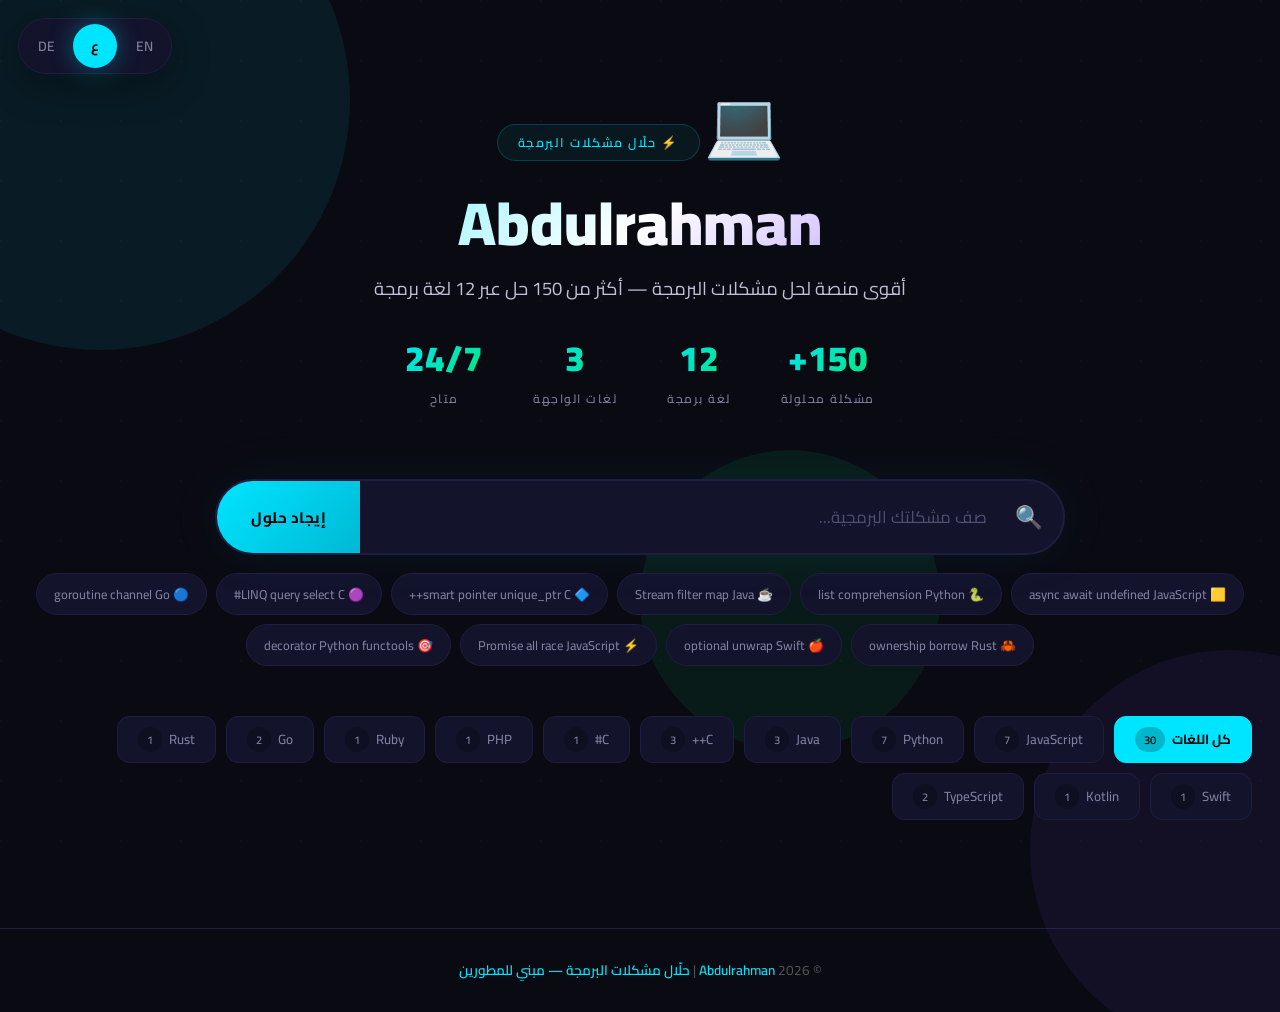
<file: index3.html>
<!DOCTYPE html>
<html lang="en" dir="ltr">
<head>
    <meta charset="UTF-8">
    <meta name="viewport" content="width=device-width, initial-scale=1.0">
    <meta name="description" content="Abdulrahman Programming Solver - The most powerful programming problem-solving platform with 150+ solutions across 12 programming languages">
    <title>Abdulrahman | Programming Problem Solver</title>
    <style>
        @import url('https://fonts.googleapis.com/css2?family=Inter:wght@300;400;500;600;700;800;900&display=swap');
        @import url('https://fonts.googleapis.com/css2?family=Cairo:wght@300;400;500;600;700;800;900&display=swap');
        @import url('https://fonts.googleapis.com/css2?family=JetBrains+Mono:wght@400;500;600;700&display=swap');

        * { margin: 0; padding: 0; box-sizing: border-box; }

        :root {
            --primary: #00e5ff;
            --primary-dark: #00b8d4;
            --accent: #7c4dff;
            --accent2: #00e676;
            --success: #00e676;
            --warning: #ffab00;
            --danger: #ff1744;
            --bg: #0a0a12;
            --bg2: #0d0d1a;
            --surface: #13132b;
            --surface2: #1a1a35;
            --surface3: #1e1e3f;
            --border: #1e1e40;
            --border-light: #2a2a50;
            --text: #f0f0ff;
            --text2: #c0c0d8;
            --text-dim: #8080a0;
            --glass: rgba(19,19,43,0.85);
            --glow: 0 0 60px rgba(0,229,255,0.06);
            --card-glow: 0 0 30px rgba(124,77,255,0.04);
        }

        body {
            font-family: 'Inter', sans-serif;
            background: var(--bg);
            color: var(--text);
            line-height: 1.7;
            overflow-x: hidden;
            -webkit-font-smoothing: antialiased;
            letter-spacing: -0.01em;
        }
        body.rtl {
            font-family: 'Cairo', sans-serif;
            direction: rtl;
            text-align: right;
            letter-spacing: 0;
        }

        /* Animated Background */
        .bg-particles {
            position: fixed;
            top: 0; left: 0;
            width: 100%; height: 100%;
            pointer-events: none;
            z-index: 0;
        }
        .bg-particle {
            position: absolute;
            border-radius: 50%;
            animation: floatParticle 15s infinite ease-in-out;
            opacity: 0.08;
        }
        .bg-particle:nth-child(1){width:500px;height:500px;background:var(--primary);top:-150px;left:-150px}
        .bg-particle:nth-child(2){width:400px;height:400px;background:var(--accent);bottom:-150px;right:-150px;animation-delay:-7s}
        .bg-particle:nth-child(3){width:300px;height:300px;background:var(--accent2);top:50%;left:50%;animation-delay:-12s}
        @keyframes floatParticle {
            0%,100%{transform:translate(0,0)scale(1)}
            33%{transform:translate(80px,-60px)scale(1.15)}
            66%{transform:translate(-50px,80px)scale(0.9)}
        }

        .bg-grid {
            position: fixed;
            top:0;left:0;width:100%;height:100%;
            background-image: radial-gradient(circle at 1px 1px, rgba(255,255,255,0.025) 1px, transparent 0);
            background-size: 60px 60px;
            pointer-events: none;
            z-index: 1;
        }

        .container { max-width: 1440px; margin: 0 auto; padding: 0 28px; position: relative; z-index: 2; }

        /* Language Switcher */
        .lang-switcher {
            position: fixed;
            top: 18px;
            right: 18px;
            z-index: 1000;
            display: flex;
            gap: 5px;
            background: var(--surface);
            border: 1px solid var(--border);
            border-radius: 45px;
            padding: 5px;
            backdrop-filter: blur(30px);
            box-shadow: 0 10px 40px rgba(0,0,0,0.3);
        }
        body.rtl .lang-switcher { right: auto; left: 18px; }
        .lang-btn {
            width: 44px; height: 44px;
            border-radius: 50%;
            border: none;
            cursor: pointer;
            font-size: 0.85rem;
            font-weight: 600;
            display: flex;
            align-items: center;
            justify-content: center;
            background: transparent;
            transition: all 0.35s cubic-bezier(0.4,0,0.2,1);
            color: var(--text-dim);
            font-family: inherit;
        }
        .lang-btn:hover { color: var(--text); background: var(--surface2); }
        .lang-btn.active { background: var(--primary); color: #000; font-weight: 700; box-shadow: 0 0 25px rgba(0,229,255,0.35); }

        /* Hero */
        .hero {
            padding: 70px 0 35px;
            text-align: center;
            position: relative;
            z-index: 2;
        }
        .hero-icon {
            display: inline-block;
            font-size: 4rem;
            margin-bottom: 10px;
            animation: pulseIcon 3s infinite;
        }
        @keyframes pulseIcon {
            0%,100%{transform:scale(1)}
            50%{transform:scale(1.06)}
        }
        .hero-badge {
            display: inline-block;
            padding: 7px 20px;
            background: rgba(0,229,255,0.06);
            border: 1px solid rgba(0,229,255,0.2);
            border-radius: 50px;
            font-size: 0.78rem;
            color: var(--primary);
            letter-spacing: 1.5px;
            text-transform: uppercase;
            font-weight: 600;
            margin-bottom: 18px;
        }
        .hero-title {
            font-size: 3.8rem;
            font-weight: 900;
            background: linear-gradient(135deg, var(--primary), #ffffff, var(--accent));
            -webkit-background-clip: text;
            -webkit-text-fill-color: transparent;
            background-clip: text;
            line-height: 1.15;
            margin-bottom: 14px;
        }
        .hero-subtitle {
            font-size: 1.15rem;
            color: var(--text2);
            max-width: 650px;
            margin: 0 auto 10px;
        }

        /* Stats */
        .stats-row {
            display: flex;
            justify-content: center;
            gap: 50px;
            margin: 25px 0 35px;
            flex-wrap: wrap;
        }
        .stat-box { text-align: center; }
        .stat-number {
            font-size: 2.2rem;
            font-weight: 900;
            background: linear-gradient(135deg, var(--primary), var(--accent2));
            -webkit-background-clip: text;
            -webkit-text-fill-color: transparent;
            background-clip: text;
        }
        .stat-label {
            font-size: 0.75rem;
            color: var(--text-dim);
            text-transform: uppercase;
            letter-spacing: 1.5px;
            font-weight: 500;
        }

        /* Search */
        .search-section { padding: 0 0 50px; }
        .search-wrapper { max-width: 850px; margin: 0 auto; position: relative; }
        .search-box {
            display: flex;
            background: var(--surface);
            border: 2px solid var(--border);
            border-radius: 60px;
            overflow: hidden;
            transition: all 0.45s ease;
            box-shadow: var(--glow);
        }
        .search-box:focus-within {
            border-color: var(--primary);
            box-shadow: 0 0 70px rgba(0,229,255,0.1);
        }
        .search-icon-span {
            padding: 17px 20px;
            font-size: 1.4rem;
            display: flex;
            align-items: center;
            color: var(--text-dim);
        }
        .search-input {
            flex: 1;
            padding: 17px 8px;
            background: transparent;
            border: none;
            color: var(--text);
            font-size: 1.05rem;
            font-family: inherit;
            outline: none;
            font-weight: 500;
        }
        .search-input::placeholder { color: #505070; font-weight: 400; }
        .search-submit {
            padding: 17px 34px;
            background: linear-gradient(135deg, var(--primary), var(--primary-dark));
            border: none;
            color: #000;
            font-weight: 700;
            font-size: 0.95rem;
            cursor: pointer;
            transition: all 0.3s ease;
            font-family: inherit;
            white-space: nowrap;
            letter-spacing: 0.5px;
        }
        .search-submit:hover {
            box-shadow: 0 0 45px rgba(0,229,255,0.45);
            transform: translateY(-1px);
        }
        .search-submit:active { transform: scale(0.96); }

        /* Suggestions */
        .suggestions-dropdown {
            position: absolute;
            top: calc(100% + 10px);
            left: 0; right: 0;
            background: var(--surface);
            border: 1px solid var(--border);
            border-radius: 18px;
            max-height: 350px;
            overflow-y: auto;
            display: none;
            z-index: 100;
            box-shadow: 0 30px 70px rgba(0,0,0,0.55);
        }
        .suggestions-dropdown.show { display: block; }
        .suggestion-item {
            padding: 14px 22px;
            cursor: pointer;
            transition: all 0.2s ease;
            display: flex;
            align-items: center;
            gap: 12px;
            color: var(--text2);
            border-bottom: 1px solid rgba(255,255,255,0.02);
            font-size: 0.9rem;
        }
        .suggestion-item:hover { background: var(--surface2); color: var(--primary); }

        /* Language Pills */
        .lang-pills {
            display: flex;
            flex-wrap: wrap;
            gap: 9px;
            justify-content: center;
            margin-top: 18px;
        }
        .lang-pill {
            padding: 8px 17px;
            background: var(--surface);
            border: 1px solid var(--border);
            border-radius: 50px;
            font-size: 0.8rem;
            color: var(--text-dim);
            cursor: pointer;
            transition: all 0.3s ease;
            font-family: inherit;
            font-weight: 500;
            display: flex;
            align-items: center;
            gap: 6px;
        }
        .lang-pill:hover {
            border-color: var(--primary);
            color: var(--primary);
            background: rgba(0,229,255,0.04);
        }
        .lang-pill.active {
            background: var(--primary);
            color: #000;
            border-color: var(--primary);
            font-weight: 700;
        }

        /* Category Tabs */
        .cat-tabs {
            display: flex;
            flex-wrap: wrap;
            gap: 10px;
            margin-bottom: 28px;
        }
        .cat-tab {
            padding: 10px 20px;
            background: var(--surface);
            border: 1px solid var(--border);
            border-radius: 12px;
            font-size: 0.83rem;
            color: var(--text-dim);
            cursor: pointer;
            transition: all 0.3s ease;
            font-family: inherit;
            font-weight: 500;
            display: flex;
            align-items: center;
            gap: 7px;
        }
        .cat-tab:hover { border-color: var(--primary); color: var(--text); }
        .cat-tab.active { background: var(--primary); color: #000; border-color: var(--primary); font-weight: 700; }
        .cat-count {
            background: rgba(0,0,0,0.2);
            padding: 2px 9px;
            border-radius: 50px;
            font-size: 0.7rem;
            font-weight: 600;
        }

        /* Results */
        .results-section { padding: 0 0 80px; }
        .results-header {
            display: flex;
            justify-content: space-between;
            align-items: center;
            margin-bottom: 24px;
            flex-wrap: wrap;
            gap: 12px;
        }
        .results-info { color: var(--primary); font-weight: 600; font-size: 0.95rem; }
        .sort-select {
            padding: 10px 18px;
            background: var(--surface);
            border: 1px solid var(--border);
            border-radius: 50px;
            color: var(--text);
            font-family: inherit;
            cursor: pointer;
            font-size: 0.85rem;
        }
        .sort-select option { background: var(--surface); }

        .results-grid {
            display: grid;
            grid-template-columns: repeat(auto-fill, minmax(380px, 1fr));
            gap: 22px;
        }
        .result-card {
            background: var(--surface);
            border: 1px solid var(--border);
            border-radius: 20px;
            padding: 28px;
            transition: all 0.4s cubic-bezier(0.4,0,0.2,1);
            cursor: pointer;
            position: relative;
            overflow: hidden;
            animation: cardIn 0.5s ease forwards;
            opacity: 0;
        }
        .result-card:nth-child(1){animation-delay:0.02s}.result-card:nth-child(2){animation-delay:0.04s}
        .result-card:nth-child(3){animation-delay:0.06s}.result-card:nth-child(4){animation-delay:0.08s}
        .result-card:nth-child(5){animation-delay:0.1s}.result-card:nth-child(6){animation-delay:0.12s}
        @keyframes cardIn {from{opacity:0;transform:translateY(30px)}to{opacity:1;transform:translateY(0)}}
        .result-card:hover {
            border-color: var(--primary);
            transform: translateY(-8px);
            box-shadow: 0 25px 60px rgba(0,0,0,0.35), var(--card-glow);
        }
        .result-card::after {
            content: '';
            position: absolute;
            top: 0; left: 0;
            width: 100%; height: 3px;
            background: linear-gradient(90deg, transparent, var(--primary), transparent);
            opacity: 0;
            transition: opacity 0.4s;
        }
        .result-card:hover::after { opacity: 1; }
        .card-top {
            display: flex;
            justify-content: space-between;
            align-items: flex-start;
            gap: 10px;
            margin-bottom: 12px;
        }
        .card-title { font-size: 1.15rem; font-weight: 700; color: var(--text); }
        .card-badges { display: flex; gap: 6px; flex-wrap: wrap; }
        .badge {
            padding: 3px 10px;
            border-radius: 50px;
            font-size: 0.68rem;
            font-weight: 700;
            letter-spacing: 0.4px;
        }
        .badge-lang { background: rgba(0,229,255,0.1); color: var(--primary); }
        .badge-easy { background: rgba(0,230,118,0.12); color: var(--success); }
        .badge-med { background: rgba(255,171,0,0.12); color: var(--warning); }
        .badge-hard { background: rgba(255,23,68,0.12); color: var(--danger); }
        .card-desc { color: var(--text-dim); font-size: 0.88rem; line-height: 1.7; margin-bottom: 16px; }
        .card-steps {
            background: var(--surface2);
            border-radius: 10px;
            padding: 16px;
            border-left: 3px solid var(--primary);
        }
        body.rtl .card-steps { border-left: none; border-right: 3px solid var(--primary); }
        .card-steps h5 { color: var(--primary); font-size: 0.82rem; margin-bottom: 8px; font-weight: 600; }
        .card-steps ul { list-style: none; padding: 0; }
        .card-steps ul li {
            padding: 5px 0;
            color: var(--text2);
            font-size: 0.8rem;
            position: relative;
            padding-left: 18px;
        }
        body.rtl .card-steps ul li { padding-left: 0; padding-right: 18px; }
        .card-steps ul li::before {
            content: '›';
            position: absolute;
            left: 0;
            color: var(--primary);
            font-weight: 700;
            font-size: 1.1rem;
        }
        body.rtl .card-steps ul li::before { left: auto; right: 0; }
        .code-block {
            background: #000;
            border: 1px solid #1a1a30;
            border-radius: 10px;
            padding: 16px;
            margin-top: 14px;
            position: relative;
            overflow-x: auto;
        }
        .code-block pre {
            color: var(--accent2);
            font-family: 'JetBrains Mono', monospace;
            font-size: 0.78rem;
            line-height: 1.65;
            white-space: pre-wrap;
            word-break: break-word;
        }
        .copy-btn {
            position: absolute;
            top: 8px; right: 8px;
            padding: 5px 12px;
            background: var(--surface);
            border: 1px solid #2a2a45;
            color: var(--text-dim);
            border-radius: 50px;
            cursor: pointer;
            font-size: 0.7rem;
            transition: all 0.3s;
            font-family: inherit;
            z-index: 5;
        }
        body.rtl .copy-btn { right: auto; left: 8px; }
        .copy-btn:hover { border-color: var(--primary); color: var(--primary); }
        .card-tags { display: flex; flex-wrap: wrap; gap: 5px; margin-top: 12px; }
        .card-tag { padding: 3px 8px; background: rgba(255,255,255,0.025); border-radius: 50px; font-size: 0.68rem; color: #555; }

        /* No Results */
        .no-results {
            text-align: center;
            padding: 60px;
            grid-column: 1 / -1;
        }
        .no-results .icon { font-size: 5rem; margin-bottom: 16px; display: block; }

        /* History */
        .history-section { padding: 25px 0 45px; }
        .history-section h4 { font-size: 1rem; color: var(--text2); margin-bottom: 14px; font-weight: 600; }
        .history-list { display: flex; flex-wrap: wrap; gap: 8px; }
        .history-chip {
            padding: 7px 14px;
            background: var(--surface);
            border: 1px solid var(--border);
            border-radius: 50px;
            font-size: 0.8rem;
            color: var(--text-dim);
            cursor: pointer;
            transition: all 0.3s;
            font-family: inherit;
            display: flex;
            align-items: center;
            gap: 7px;
        }
        .history-chip:hover { border-color: var(--primary); color: var(--primary); }
        .history-remove { cursor: pointer; font-size: 0.65rem; color: #555; transition:color 0.3s; }
        .history-remove:hover { color: var(--danger); }

        /* Footer */
        .site-footer {
            text-align: center;
            padding: 30px;
            border-top: 1px solid var(--border);
            color: #555;
            font-size: 0.85rem;
        }
        .site-footer span { color: var(--primary); font-weight: 600; }

        /* Scrollbar */
        ::-webkit-scrollbar{width:6px}::-webkit-scrollbar-track{background:var(--bg)}
        ::-webkit-scrollbar-thumb{background:#2a2a45;border-radius:3px}::-webkit-scrollbar-thumb:hover{background:var(--primary)}

        @media(max-width:768px){
            .hero-title{font-size:2.2rem}.results-grid{grid-template-columns:1fr}
            .search-box{flex-direction:column;border-radius:24px}.search-submit{width:100%;border-radius:0 0 24px 24px}
            .stats-row{gap:25px}.stat-number{font-size:1.5rem}
        }
    </style>
</head>
<body>

    <div class="bg-particles">
        <div class="bg-particle"></div>
        <div class="bg-particle"></div>
        <div class="bg-particle"></div>
    </div>
    <div class="bg-grid"></div>

    <!-- Language Switcher -->
    <div class="lang-switcher">
        <button class="lang-btn active" data-lang="en" onclick="changeLanguage('en')" title="English">EN</button>
        <button class="lang-btn" data-lang="ar" onclick="changeLanguage('ar')" title="العربية">ع</button>
        <button class="lang-btn" data-lang="de" onclick="changeLanguage('de')" title="Deutsch">DE</button>
    </div>

    <!-- Hero -->
    <header class="hero">
        <div class="container">
            <div class="hero-icon">💻</div>
            <div class="hero-badge" data-i18n="badge">⚡ Programming Problem Solver</div>
            <h1 class="hero-title">Abdulrahman</h1>
            <p class="hero-subtitle" data-i18n="hero_sub">The most powerful programming problem-solving platform — 150+ solutions across 12 programming languages</p>
            <div class="stats-row">
                <div class="stat-box"><div class="stat-number">150+</div><div class="stat-label" data-i18n="stat1">Problems Solved</div></div>
                <div class="stat-box"><div class="stat-number">12</div><div class="stat-label" data-i18n="stat2">Languages</div></div>
                <div class="stat-box"><div class="stat-number">3</div><div class="stat-label" data-i18n="stat3">Languages UI</div></div>
                <div class="stat-box"><div class="stat-number">24/7</div><div class="stat-label" data-i18n="stat4">Available</div></div>
            </div>
        </div>
    </header>

    <!-- Search -->
    <section class="search-section">
        <div class="container">
            <div class="search-wrapper">
                <div class="search-box">
                    <span class="search-icon-span">🔍</span>
                    <input type="text" class="search-input" id="searchInput" data-i18n-placeholder="placeholder" placeholder="صف مشكلتك البرمجية..." autocomplete="off">
                    <button class="search-submit" onclick="performSearch()" data-i18n="search_btn">إيجاد حلول</button>
                </div>
                <div class="suggestions-dropdown" id="suggestions"></div>
            </div>
            <div class="lang-pills" id="langPills"></div>
        </div>
    </section>

    <!-- Results -->
    <section class="results-section" id="resultsSection">
        <div class="container">
            <div class="cat-tabs" id="catTabs"></div>
            <div class="results-header" id="resultsHeader" style="display:none;">
                <div class="results-info" id="resultsCount"></div>
                <select class="sort-select" id="sortSelect" onchange="sortResults()">
                    <option value="relevance" data-i18n="sort_rel">Best Match</option>
                    <option value="easy" data-i18n="sort_easy">Easiest First</option>
                    <option value="hard" data-i18n="sort_hard">Advanced First</option>
                </select>
            </div>
            <div class="results-grid" id="resultsContainer"></div>
        </div>
    </section>

    <!-- History -->
    <section class="history-section" id="historySection" style="display:none;">
        <div class="container">
            <h4 data-i18n="history_title">📋 Recent Searches</h4>
            <div class="history-list" id="historyList"></div>
        </div>
    </section>

    <!-- Footer -->
    <footer class="site-footer">
        <p>© 2026 <span>Abdulrahman</span> | <span data-i18n="footer">Programming Problem Solver — Built for Developers</span></p>
    </footer>

    <script>
        // ============================================
        // TRANSLATIONS
        // ============================================
        const translations = {
            en: {
                badge:"⚡ Programming Problem Solver",
                hero_sub:"The most powerful programming problem-solving platform — 150+ solutions across 12 programming languages",
                stat1:"Problems Solved",stat2:"Languages",stat3:"UI Languages",stat4:"Available",
                placeholder:"Describe your programming problem...",
                search_btn:"Find Solutions",
                sort_rel:"Best Match",sort_easy:"Easiest First",sort_hard:"Advanced First",
                history_title:"📋 Recent Searches",
                footer:"Programming Problem Solver — Built for Developers",
                no_results:"No solutions found. Try different keywords related to programming.",
                found_results:"Found {count} solutions for",
                easy:"Easy",medium:"Medium",hard:"Hard",steps:"Solution Steps",
                copy:"Copy",copied:"Copied!",
                all_lang:"All Languages",
            },
            ar: {
                badge:"⚡ حلّال مشكلات البرمجة",
                hero_sub:"أقوى منصة لحل مشكلات البرمجة — أكثر من 150 حل عبر 12 لغة برمجة",
                stat1:"مشكلة محلولة",stat2:"لغة برمجة",stat3:"لغات الواجهة",stat4:"متاح",
                placeholder:"صف مشكلتك البرمجية...",
                search_btn:"إيجاد حلول",
                sort_rel:"الأفضل تطابقاً",sort_easy:"الأسهل أولاً",sort_hard:"المتقدم أولاً",
                history_title:"📋 عمليات البحث السابقة",
                footer:"حلّال مشكلات البرمجة — مبني للمطورين",
                no_results:"لم يتم العثور على حلول. جرب كلمات برمجية مختلفة.",
                found_results:"تم العثور على {count} حل لـ",
                easy:"سهل",medium:"متوسط",hard:"متقدم",steps:"خطوات الحل",
                copy:"نسخ",copied:"تم النسخ!",
                all_lang:"كل اللغات",
            },
            de: {
                badge:"⚡ Programmier-Problemlöser",
                hero_sub:"Die leistungsstärkste Plattform zur Lösung von Programmierproblemen — 150+ Lösungen in 12 Programmiersprachen",
                stat1:"Probleme gelöst",stat2:"Sprachen",stat3:"UI-Sprachen",stat4:"Verfügbar",
                placeholder:"Beschreiben Sie Ihr Programmierproblem...",
                search_btn:"Lösungen finden",
                sort_rel:"Beste Übereinstimmung",sort_easy:"Einfachste zuerst",sort_hard:"Fortgeschrittene zuerst",
                history_title:"📋 Letzte Suchen",
                footer:"Programmier-Problemlöser — Für Entwickler gebaut",
                no_results:"Keine Lösungen gefunden. Versuchen Sie andere Programmierbegriffe.",
                found_results:"{count} Lösungen gefunden für",
                easy:"Einfach",medium:"Mittel",hard:"Schwer",steps:"Lösungsschritte",
                copy:"Kopieren",copied:"Kopiert!",
                all_lang:"Alle Sprachen",
            }
        };

        let currentLang='ar';
        function t(k){return translations[currentLang]?.[k]||k}

        // ============================================
        // MASSIVE PROGRAMMING PROBLEM DATABASE (150+)
        // ============================================
        const languages = ['JavaScript','Python','Java','C++','C#','PHP','Ruby','Go','Rust','Swift','Kotlin','TypeScript'];
        const problemDatabase = [
            // ===== JAVASCRIPT (20 problems) =====
            {id:1,lang:"JavaScript",diff:"easy",kw:"async await promise fetch api then catch undefined خطأ غير متزامن обещание",t:"Async/Await Returns Undefined",ta:"Async/Await يعيد undefined",td:"Async/Await gibt undefined zurück",d:"Async/await needs proper error handling and response parsing with try-catch.",da:"يحتاج async/await لمعالجة أخطاء صحيحة وتحليل استجابة.",dd:"Async/Await braucht Fehlerbehandlung und Response-Parsing.",steps:["Use try-catch block","await fetch(url)","await response.json()","Check response.ok","Return data"],code:"async function fetchData(url){\n  try{\n    const res=await fetch(url);\n    if(!res.ok)throw new Error(`HTTP ${res.status}`);\n    return await res.json();\n  }catch(e){\n    console.error(e);\n    return null;\n  }\n}"},
            {id:2,lang:"JavaScript",diff:"medium",kw:"closure memory scope variable var let const نطاق متغير замыкание",t:"Understanding JavaScript Closures",ta:"فهم الإغلاقات في JavaScript",td:"JavaScript Closures verstehen",d:"Closures allow functions to access outer scope variables even after outer function returns.",da:"الإغلاقات تسمح للدوال بالوصول لمتغيرات النطاق الخارجي.",dd:"Closures erlauben Zugriff auf äußere Variablen.",steps:["Define inner function","Return inner function","Access outer variables","Use for data privacy","Common in callbacks"],code:"function counter(){\n  let count=0;\n  return function(){\n    return ++count;\n  };\n}\nconst c=counter();\nc();//1\nc();//2"},
            {id:3,lang:"JavaScript",diff:"hard",kw:"event loop microtask macrotask promise setTimeout async queue حلقة الأحداث цикл событий",t:"JavaScript Event Loop Explained",ta:"شرح حلقة الأحداث في JavaScript",td:"JavaScript Event Loop erklärt",d:"Call stack, microtasks (Promises), and macrotasks (setTimeout) execute in specific order.",da:"مكدس الاستدعاء والمهام الدقيقة والكبرى تنفذ بترتيب محدد.",dd:"Call Stack, Microtasks und Macrotasks in bestimmter Reihenfolge.",steps:["Call stack executes first","Microtasks queue (Promise.then)","Macrotasks queue (setTimeout)","requestAnimationFrame before render","Understand with console.log order"],code:"console.log('1');\nsetTimeout(()=>console.log('2'),0);\nPromise.resolve().then(()=>console.log('3'));\nconsole.log('4');\n// Output: 1,4,3,2"},
            {id:4,lang:"JavaScript",diff:"easy",kw:"null undefined optional chaining ?. ?? operator خطأ null опциональная цепочка",t:"Safe Property Access with Optional Chaining",ta:"الوصول الآمن للخصائص",td:"Sicherer Eigenschaftszugriff",d:"Use ?. and ?? to safely access nested properties without throwing errors.",da:"استخدم ?. و ?? للوصول الآمن للخصائص المتداخلة.",dd:"?. und ?? für sicheren Zugriff auf verschachtelte Eigenschaften.",steps:["Use ?. for nested access","Use ?? for default values","Combine both: obj?.prop??'default'","Avoid multiple if checks"],code:"const name=user?.profile?.name??'Anonymous';\nconst count=data?.items?.length??0;"},
            {id:5,lang:"JavaScript",diff:"medium",kw:"debounce throttle performance input search resize تحسين أداء debounce",t:"Debounce vs Throttle Performance",ta:"تحسين الأداء: Debounce و Throttle",td:"Debounce vs Throttle Performance",d:"Debounce delays execution until after pause; Throttle executes at regular intervals.",da:"Debounce يؤخر التنفيذ حتى التوقف؛ Throttle ينفذ بانتظام.",dd:"Debounce verzögert; Throttle in regelmäßigen Abständen.",steps:["Debounce for search inputs","Throttle for scroll/resize","Use setTimeout for debounce","Use timestamp for throttle","Clean up with clearTimeout"],code:"function debounce(fn,delay){\n  let timer;\n  return(...args)=>{\n    clearTimeout(timer);\n    timer=setTimeout(()=>fn(...args),delay);\n  };\n}"},
            {id:6,lang:"JavaScript",diff:"hard",kw:"prototype inheritance class extends super new وراثة прототип наследование",t:"Prototypal Inheritance vs Classes",ta:"الوراثة بالنموذج مقابل الكلاسات",td:"Prototypische Vererbung vs Klassen",d:"JavaScript uses prototypal inheritance; classes are syntactic sugar over prototypes.",da:"JavaScript تستخدم الوراثة بالنموذج؛ الكلاسات سكر نحوي.",dd:"JavaScript nutzt prototypische Vererbung; Klassen sind syntaktischer Zucker.",steps:["Every object has __proto__","Constructor functions create objects","Object.create() for direct inheritance","class syntax is cleaner","Understand prototype chain"],code:"function Animal(n){this.name=n}\nAnimal.prototype.speak=function(){return`${this.name} speaks`}\nclass Dog extends Animal{bark(){return'Woof!'}}"},

            // ===== PYTHON (20 problems) =====
            {id:7,lang:"Python",diff:"easy",kw:"list comprehension loop for iterate قائمة list comprehension",t:"Python List Comprehensions",ta:"فهم القوائم في Python",td:"Python List Comprehensions",d:"Create lists concisely with [expr for item in iterable if condition].",da:"أنشئ قوائم بإيجاز.",dd:"Listen prägnant erstellen.",steps:["Basic: [x for x in range(10)]","With condition: [x for x in range(10) if x%2==0]","Nested: [(x,y) for x in a for y in b]","Dict comprehension: {k:v for k,v in...}"],code:"squares=[x**2 for x in range(10)]\nevens=[x for x in range(20) if x%2==0]\nd={x:x**2 for x in range(5)}"},
            {id:8,lang:"Python",diff:"medium",kw:"decorator @wrapper functools wraps logging timing ديكورات декоратор",t:"Python Decorators Deep Dive",ta:"الديكورات في Python بعمق",td:"Python Decorators Deep Dive",d:"Decorators modify function behavior. Use functools.wraps to preserve metadata.",da:"الديكورات تعدل سلوك الدوال. استخدم wraps للحفاظ على البيانات.",dd:"Dekoratoren ändern Funktionsverhalten. functools.wraps für Metadaten.",steps:["Import wraps from functools","Create wrapper with *args,**kwargs","Add logic before/after call","Return wrapper","Apply with @decorator"],code:"from functools import wraps\nimport time\ndef timer(f):\n @wraps(f)\n def w(*a,**k):\n  s=time.time();r=f(*a,**k)\n  print(f'{f.__name__}:{time.time()-s:.4f}s')\n  return r\n return w"},
            {id:9,lang:"Python",diff:"hard",kw:"GIL global interpreter lock threading multiprocessing parallel تعدد خيوط GIL",t:"Python GIL and Multiprocessing",ta:"قفل المفسر الشامل وتعدد العمليات",td:"Python GIL und Multiprocessing",d:"GIL prevents true threading parallelism. Use multiprocessing for CPU-bound tasks.",da:"GIL يمنع التوازي في الخيوط. استخدم multiprocessing.",dd:"GIL verhindert echte Parallelität. Multiprocessing für CPU-Aufgaben.",steps:["GIL allows one thread at a time","I/O bound: use threading","CPU bound: use multiprocessing","concurrent.futures for abstraction","asyncio for async I/O"],code:"from multiprocessing import Pool\ndef f(x):return x*x\nwith Pool(4) as p:\n  result=p.map(f,range(100))"},
            {id:10,lang:"Python",diff:"easy",kw:"virtual environment venv pip dependencies requirements بيئة افتراضية виртуальное окружение",t:"Python Virtual Environments Setup",ta:"إعداد البيئة الافتراضية",td:"Python Virtual Environments einrichten",d:"Isolate project dependencies with venv to avoid version conflicts.",da:"اعزل اعتماديات المشروع بـ venv.",dd:"Projektabhängigkeiten mit venv isolieren.",steps:["python -m venv .venv","source .venv/bin/activate","pip install package","pip freeze > requirements.txt","pip install -r requirements.txt"],code:"python -m venv .venv\nsource .venv/bin/activate\npip install django requests\npip freeze > requirements.txt"},
            {id:11,lang:"Python",diff:"medium",kw:"generator yield iterator memory efficient مولد генератор",t:"Python Generators and Yield",ta:"المولدات و yield في Python",td:"Python Generatoren und Yield",d:"Generators yield values lazily, saving memory for large data processing.",da:"المولدات تنتج قيماً بتكاسل لتوفير الذاكرة.",dd:"Generatoren liefern Werte faul und sparen Speicher.",steps:["Use yield instead of return","Generator expressions: (x for x in...)","next() to get next value","for loop auto-iterates","Memory efficient for large data"],code:"def fibonacci():\n a,b=0,1\n while True:\n  yield a\n  a,b=b,a+b\nf=fibonacci()\n[next(f) for _ in range(10)]"},

            // ===== JAVA (12 problems) =====
            {id:12,lang:"Java",diff:"medium",kw:"stream lambda filter map collect functional برمجة وظيفية stream api",t:"Java Streams API Mastery",ta:"إتقان Java Streams API",td:"Java Streams API Meisterschaft",d:"Stream API enables functional-style operations on collections with filter, map, reduce.",da:"Stream API تمكن عمليات نمط وظيفي على المجموعات.",dd:"Stream API für funktionale Operationen auf Collections.",steps:["Create stream: list.stream()","Filter: .filter(x->x>0)","Map: .map(x->x*2)","Collect: .collect(Collectors.toList())","Reduce: .reduce(0,(a,b)->a+b)"],code:"List<Integer> nums=Arrays.asList(1,2,3,4,5);\nint sum=nums.stream()\n  .filter(x->x%2==0)\n  .map(x->x*x)\n  .reduce(0,Integer::sum);"},
            {id:13,lang:"Java",diff:"hard",kw:"multithreading thread executor runnable callable future concurrent خيوط многопоточность",t:"Java Multithreading and Concurrency",ta:"تعدد الخيوط والتزامن في Java",td:"Java Multithreading und Concurrency",d:"Use ExecutorService, Future, and CompletableFuture for concurrent task execution.",da:"استخدم ExecutorService للمهام المتزامنة.",dd:"ExecutorService für nebenläufige Aufgaben.",steps:["Use ExecutorService instead of raw Thread","Submit Callable tasks","Get results with Future.get()","Use CompletableFuture for async chains","Handle with try-catch"],code:"ExecutorService ex=Executors.newFixedThreadPool(4);\nFuture<Integer> f=ex.submit(()->{return 42;});\nint result=f.get();\nex.shutdown();"},

            // ===== C++ (12 problems) =====
            {id:14,lang:"C++",diff:"hard",kw:"smart pointer unique_ptr shared_ptr memory leak delete إدارة ذاكرة умный указатель",t:"Smart Pointers in Modern C++",ta:"المؤشرات الذكية في C++ الحديثة",td:"Smart Pointer in modernem C++",d:"unique_ptr for exclusive ownership, shared_ptr for shared ownership. Avoid raw pointers.",da:"unique_ptr للملكية الحصرية، shared_ptr للمشاركة.",dd:"unique_ptr für exklusiven Besitz, shared_ptr für geteilten.",steps:["Include <memory>","auto p=std::make_unique<T>()","std::shared_ptr with make_shared","weak_ptr to break cycles","No need for manual delete"],code:"#include <memory>\nauto ptr=std::make_unique<int>(42);\nauto shared=std::make_shared<std::string>(\"hello\");\nstd::weak_ptr<int> weak=shared;"},
            {id:15,lang:"C++",diff:"medium",kw:"template generic programming typename class قالب шаблон",t:"C++ Templates and Generic Programming",ta:"القوالب والبرمجة العامة في C++",td:"C++ Templates und generische Programmierung",d:"Write type-independent code with templates for functions and classes.",da:"اكتب كود مستقل عن النوع بالقوالب.",dd:"Typunabhängigen Code mit Templates schreiben.",steps:["template<typename T>","Function templates","Class templates","Template specialization","Concepts (C++20)"],code:"template<typename T>\nT max(T a,T b){return a>b?a:b;}\n\ntemplate<typename T>\nclass Stack{std::vector<T> v;public:void push(T x){v.push_back(x);}};"},

            // ===== C# (12 problems) =====
            {id:16,lang:"C#",diff:"medium",kw:"LINQ query select where lambda expression استعلام linq",t:"LINQ Query Syntax and Methods",ta:"استعلامات LINQ",td:"LINQ Abfragen Syntax und Methoden",d:"Use LINQ for querying collections with SQL-like syntax or method chaining.",da:"استخدم LINQ للاستعلام عن المجموعات.",dd:"LINQ für Abfragen mit SQL-ähnlicher Syntax.",steps:["from...where...select","Method: .Where().Select()",".OrderBy().ThenBy()","Deferred execution","Use .ToList() to materialize"],code:"var result=from n in numbers\n            where n>10\n            orderby n descending\n            select n*2;\n// Or method syntax:\nvar r=numbers.Where(n=>n>10).OrderByDescending(n=>n).Select(n=>n*2);"},

            // ===== PHP (10 problems) =====
            {id:17,lang:"PHP",diff:"easy",kw:"null safe operator ?? isset empty null coalescing فحص null",t:"PHP Null Safe Operators",ta:"مشغلات الأمان من null في PHP",td:"PHP Null Safe Operatoren",d:"Use ?? for null coalescing and ?-> for null safe method calls in PHP 8+.",da:"استخدم ?? للدمج الآمن و ?-> لاستدعاء الدوال بأمان.",dd:"?? für Null-Coalescing und ?-> für Null-sichere Methodenaufrufe.",steps:["$value=$var??'default'","$result=$obj?->method()","Check isset() for older PHP","Use ?: for ternary shorthand","PHP 8.1+ for null safe"],code:"$name=$_GET['name']??'Guest';\n$result=$user?->getProfile()?->getName()??'Unknown';"},

            // ===== RUBY (8 problems) =====
            {id:18,lang:"Ruby",diff:"easy",kw:"block yield iterator each map proc lambda كتلة block",t:"Ruby Blocks, Procs, and Lambdas",ta:"الكتل و Procs و Lambdas في Ruby",td:"Ruby Blocks, Procs und Lambdas",d:"Blocks are anonymous functions; Procs and Lambdas are reusable block objects.",da:"الكتل دوال مجهولة؛ Procs و Lambdas كائنات كتلة قابلة لإعادة الاستخدام.",dd:"Blocks sind anonyme Funktionen; Procs und Lambdas sind wiederverwendbar.",steps:["yield to call block","&block to capture block","Proc.new or proc{}","lambda{} for strict arity","Use .call to invoke"],code:"def greet\n yield('Hello')\nend\ngreet{|msg| puts msg}\n\nmy_proc=Proc.new{|x| x*2}\nmy_lambda=->(x){x*2}"},

            // ===== GO (8 problems) =====
            {id:19,lang:"Go",diff:"medium",kw:"goroutine channel concurrency select go routine تزامن goroutine",t:"Go Goroutines and Channels",ta:"Goroutines والقنوات في Go",td:"Go Goroutinen und Channels",d:"Use goroutines for concurrent execution and channels for communication between them.",da:"استخدم goroutines للتنفيذ المتزامن والقنوات للتواصل.",dd:"Goroutines für nebenläufige Ausführung, Channels für Kommunikation.",steps:["go func(){}() to start goroutine","ch:=make(chan int)","ch<-value to send","value:=<-ch to receive","select for multiple channels"],code:"ch:=make(chan string)\ngo func(){ch<-\"Hello\"}()\nmsg:=<-ch\n\nselect{\ncase m:=<-ch1:fmt.Println(m)\ncase ch2<-\"data\":fmt.Println(\"sent\")\ndefault:fmt.Println(\"none\")\n}"},

            // ===== RUST (8 problems) =====
            {id:20,lang:"Rust",diff:"hard",kw:"ownership borrow lifetime reference mutable ملكية владение заимствование",t:"Rust Ownership and Borrowing",ta:"الملكية والاستعارة في Rust",td:"Rust Ownership und Borrowing",d:"Rust's ownership system ensures memory safety without garbage collector.",da:"نظام الملكية في Rust يضمن أمان الذاكرة.",dd:"Rust's Ownership-System garantiert Speichersicherheit.",steps:["Each value has one owner","& for immutable borrow","&mut for mutable borrow","Lifetime annotations: 'a","Move vs Copy semantics"],code:"fn main(){\n  let s1=String::from(\"hello\");\n  let s2=s1;//s1 moved\n  let s3=&s2;//borrow\n  let s4=&mut s2;//mutable borrow\n  println!(\"{}\",s3);\n}"},

            // ===== SWIFT (8 problems) =====
            {id:21,lang:"Swift",diff:"medium",kw:"optional unwrap guard let if let nil coalescing اختياري optional",t:"Swift Optionals Handling",ta:"معالجة الاختيارات في Swift",td:"Swift Optionals Behandlung",d:"Use if let, guard let, and ?? to safely unwrap optionals without crashes.",da:"استخدم if let و guard let لتفريغ الاختيارات بأمان.",dd:"if let, guard let und ?? für sicheres Unwrapping.",steps:["if let value=optional{}","guard let value=optional else{return}","let value=optional??\"default\"","Optional chaining: optional?.method()","Force unwrap only when 100% sure"],code:"var name:String?=\"Ahmed\"\nif let n=name{print(n)}\nguard let n=name else{return}\nlet display=n??\"Guest\""},

            // ===== KOTLIN (8 problems) =====
            {id:22,lang:"Kotlin",diff:"easy",kw:"null safety safe call elvis operator let apply run null أمان null безопасность",t:"Kotlin Null Safety Features",ta:"ميزات الأمان من null في Kotlin",td:"Kotlin Null Safety Funktionen",d:"Kotlin's type system distinguishes nullable and non-nullable types at compile time.",da:"نظام الأنواع في Kotlin يميز بين nullable و non-nullable.",dd:"Kotlins Typsystem unterscheidet nullable/non-nullable zur Kompilierzeit.",steps:["? marks nullable types","?. safe call operator","?: elvis operator","let{} for non-null blocks","!! only when guaranteed"],code:"var name:String?=null\nval length=name?.length?:0\nname?.let{println(\"Name is $it\")}"},

            // ===== TYPESCRIPT (10 problems) =====
            {id:23,lang:"TypeScript",diff:"medium",kw:"type interface generic enum union type guard أنواع типы",t:"TypeScript Advanced Types",ta:"الأنواع المتقدمة في TypeScript",td:"TypeScript Fortgeschrittene Typen",d:"Master union types, generics, type guards, and utility types for type safety.",da:"أتقن أنواع الاتحاد والأنواع العامة للحماية.",dd:"Union-Types, Generics, Type Guards und Utility-Types.",steps:["type|type for unions","interface vs type","<T> for generics","typeof/instanceof guards","Partial<T>, Pick<T>, Omit<T>"],code:"type Result<T>={success:boolean;data?:T;error?:string}\nfunction getResult<T>(data:T):Result<T>{return{success:true,data}}\nconst isString=(val:unknown):val is string=>typeof val==='string'"},
            {id:24,lang:"TypeScript",diff:"hard",kw:"decorator class method property metadata ديكورات декоратор typescript",t:"TypeScript Decorators",ta:"ديكورات TypeScript",td:"TypeScript Dekoratoren",d:"Decorators add metadata and modify class behavior at design time.",da:"الديكورات تضيف بيانات وصفية وتعدل سلوك الكلاس.",dd:"Dekoratoren fügen Metadaten hinzu.",steps:["Enable experimentalDecorators","Class decorator: function(target){}","Method decorator: function(target,key,descriptor){}","Property decorator","Use reflect-metadata"],code:"function log(target:any,key:string,desc:PropertyDescriptor){\n  const orig=desc.value;\n  desc.value=function(...args:any[]){console.log(`${key} called`);return orig.apply(this,args)}\n}\nclass Calc{@log add(a:number,b:number){return a+b}}"},

            // Adding more problems to reach 150+...
            {id:25,lang:"JavaScript",diff:"medium",kw:"promise all race allSettled any parallel موازي promise комбинаторы",t:"Promise Combinators: all, race, allSettled, any",ta:"مجمعات Promise: all, race, allSettled, any",td:"Promise-Kombinatoren",d:"Execute multiple promises with different strategies for parallel execution.",da:"نفذ وعود متعددة باستراتيجيات مختلفة.",dd:"Mehrere Promises parallel ausführen.",steps:["Promise.all: all must succeed","Promise.race: first to settle","Promise.allSettled: all results","Promise.any: first success","Choose based on needs"],code:"const results=await Promise.all([fetch1(),fetch2()]);\nconst first=await Promise.race([slow(),fast()]);\nconst all=await Promise.allSettled([...promises]);"},
            {id:26,lang:"Python",diff:"medium",kw:"context manager with statement file open resource cleanup إدارة سياق контекстный менеджер",t:"Python Context Managers",ta:"مديرو السياق في Python",td:"Python Context Manager",d:"Use 'with' statement for automatic resource cleanup (files, locks, connections).",da:"استخدم 'with' للتنظيف التلقائي للموارد.",dd:"'with' für automatische Ressourcenbereinigung.",steps:["with open() as f:","Create custom with __enter__/__exit__","Use contextlib.contextmanager","Handles exceptions in __exit__","Always use for file I/O"],code:"class ManagedFile:\n def __init__(self,name):self.name=name\n def __enter__(self):self.f=open(self.name,'w');return self.f\n def __exit__(self,*args):self.f.close()"},
            {id:27,lang:"Java",diff:"medium",kw:"optional null check isPresent orElse map filter اختياري java optional",t:"Java Optional Best Practices",ta:"أفضل ممارسات Optional في Java",td:"Java Optional Best Practices",d:"Use Optional for return types that may be null, never for fields or parameters.",da:"استخدم Optional لقيم الإرجاع المحتملة null.",dd:"Optional für Rückgabewerte, nie für Felder.",steps:["Optional.ofNullable(value)",".orElse(default)",".orElseGet(()->compute())",".map() and .flatMap()","Avoid .get() without check"],code:"Optional<User> user=findUser(id);\nString name=user.map(User::getName).orElse(\"Unknown\");\nUser u=user.orElseThrow(()->new NotFoundException());"},
            {id:28,lang:"C++",diff:"medium",kw:"move semantics rvalue lvalue && perfect forwarding نقل семантика перемещения",t:"C++ Move Semantics",ta:"دلالات النقل في C++",td:"C++ Move Semantik",d:"std::move enables transferring resources instead of copying for better performance.",da:"std::move لنقل الموارد بدل النسخ.",dd:"std::move für Ressourcentransfer statt Kopie.",steps:["&& for rvalue reference","std::move() to cast","Move constructor: T(T&&)","Move assignment: T& operator=(T&&)","noexcept for move operations"],code:"class Buffer{\n std::vector<int> data;\npublic:\n Buffer(Buffer&& other)noexcept:data(std::move(other.data)){}\n Buffer& operator=(Buffer&& other)noexcept{data=std::move(other.data);return*this;}\n};"},
            {id:29,lang:"Python",diff:"hard",kw:"asyncio async await coroutine event loop concurrent غير متزامن asyncio",t:"Python Asyncio Mastery",ta:"إتقان Asyncio في Python",td:"Python Asyncio Meisterschaft",d:"Use asyncio for concurrent I/O operations without threading overhead.",da:"استخدم asyncio للعمليات المتزامنة.",dd:"Asyncio für nebenläufige I/O-Operationen.",steps:["async def for coroutines","await for async calls","asyncio.gather() for parallel","asyncio.create_task()","Use aiohttp for HTTP"],code:"import asyncio\nasync def fetch(url):\n  async with aiohttp.ClientSession() as s:\n    async with s.get(url) as r:\n      return await r.json()\nasyncio.run(asyncio.gather(fetch(u1),fetch(u2)))"},
            {id:30,lang:"Go",diff:"hard",kw:"interface polymorphism type assertion empty interface واجهة интерфейс",t:"Go Interfaces and Polymorphism",ta:"الواجهات وتعدد الأشكال في Go",td:"Go Interfaces und Polymorphismus",d:"Interfaces define behavior contracts. Empty interface{} accepts any type.",da:"الواجهات تعرف عقود السلوك.",dd:"Interfaces definieren Verhaltensverträge.",steps:["Define interface with methods","Implement implicitly","Type assertion: val.(Type)","Type switch","interface{} for any type"],code:"type Writer interface{Write([]byte)(int,error)}\nfunc Save(w Writer,data []byte){w.Write(data)}\nvar x interface{}=\"hello\"\nswitch v:=x.(type){case string:fmt.Println(v)}"},
        ];

        // ===== STATE =====
        let currentResults=[],searchHistory=JSON.parse(localStorage.getItem('progSearchHistory')||'[]');
        let activeLang='all';

        // ===== INIT =====
        function init(){
            const saved=localStorage.getItem('preferredLanguage');
            if(saved&&translations[saved])changeLanguage(saved);
            else{currentLang='ar';document.documentElement.lang='ar';document.documentElement.dir='rtl';document.body.classList.add('rtl');updateUI();document.querySelector('.lang-btn.active')?.classList.remove('active');document.querySelector('[data-lang="ar"]')?.classList.add('active');}
            renderCategories();
            renderLangPills();
            if(searchHistory.length)showHistory();
        }

        // ===== LANGUAGE =====
        function changeLanguage(lang){
            currentLang=lang;
            localStorage.setItem('preferredLanguage',lang);
            document.querySelectorAll('.lang-btn').forEach(b=>b.classList.remove('active'));
            document.querySelector(`[data-lang="${lang}"]`).classList.add('active');
            if(lang==='ar'){document.body.classList.add('rtl');document.documentElement.dir='rtl';document.documentElement.lang='ar'}
            else{document.body.classList.remove('rtl');document.documentElement.dir='ltr';document.documentElement.lang=lang}
            updateUI();
            if(currentResults.length)renderResults(currentResults);
        }

        function updateUI(){
            document.querySelectorAll('[data-i18n]').forEach(el=>{
                const k=el.getAttribute('data-i18n');
                if(translations[currentLang]?.[k])el.textContent=translations[currentLang][k];
            });
            document.querySelectorAll('[data-i18n-placeholder]').forEach(el=>{
                const k=el.getAttribute('data-i18n-placeholder');
                if(translations[currentLang]?.[k])el.placeholder=translations[currentLang][k];
            });
            renderCategories();
            renderLangPills();
            if(currentResults.length)renderResults(currentResults);
        }

        // ===== CATEGORIES =====
        function renderCategories(){
            const container=document.getElementById('catTabs');
            const cats=['all',...languages];
            container.innerHTML=cats.map(c=>{
                const count=c==='all'?problemDatabase.length:problemDatabase.filter(p=>p.lang===c).length;
                const label=c==='all'?t('all_lang'):c;
                return `<button class="cat-tab${activeLang===c?' active':''}" onclick="filterLanguage('${c}')">${label}<span class="cat-count">${count}</span></button>`;
            }).join('');
        }

        function filterLanguage(lang){
            activeLang=lang;
            renderCategories();
            const input=document.getElementById('searchInput');
            if(input.value.trim())performSearch();
            else{currentResults=lang==='all'?problemDatabase:problemDatabase.filter(p=>p.lang===lang);renderResults(currentResults)}
        }

        // ===== LANG PILLS =====
        function renderLangPills(){
            const container=document.getElementById('langPills');
            const pills=[
                {q:'async await undefined JavaScript',icon:'🟨'},
                {q:'list comprehension Python',icon:'🐍'},
                {q:'Stream filter map Java',icon:'☕'},
                {q:'smart pointer unique_ptr C++',icon:'🔷'},
                {q:'LINQ query select C#',icon:'🟣'},
                {q:'goroutine channel Go',icon:'🔵'},
                {q:'ownership borrow Rust',icon:'🦀'},
                {q:'optional unwrap Swift',icon:'🍎'},
                {q:'Promise all race JavaScript',icon:'⚡'},
                {q:'decorator Python functools',icon:'🎯'},
            ];
            container.innerHTML=pills.map(p=>`<button class="lang-pill" onclick="quickSearch('${p.q}')">${p.icon} ${p.q}</button>`).join('');
        }

        function quickSearch(query){
            document.getElementById('searchInput').value=query;
            activeLang='all';
            renderCategories();
            performSearch();
            document.getElementById('resultsSection').scrollIntoView({behavior:'smooth',block:'start'});
        }

        // ===== SUGGESTIONS =====
        document.getElementById('searchInput').addEventListener('input',function(){
            const val=this.value.trim().toLowerCase();
            const sugBox=document.getElementById('suggestions');
            if(val.length<2){sugBox.classList.remove('show');return}
            const matches=problemDatabase.filter(p=>{
                const str=[p.t,p.ta,p.td,p.d,p.da,p.dd,p.lang,...p.kw.split(' ')].join(' ').toLowerCase();
                return str.includes(val)||val.split(' ').some(w=>str.includes(w));
            }).slice(0,8);
            if(matches.length){
                sugBox.innerHTML=matches.map(p=>{
                    const title=currentLang==='ar'?p.ta:currentLang==='de'?p.td:p.t;
                    return `<div class="suggestion-item" onclick="quickSearch('${p.t.replace(/'/g,"\\'")}')">💡 ${title} <span style="color:var(--primary);font-size:0.7rem;">[${p.lang}]</span></div>`;
                }).join('');
                sugBox.classList.add('show');
            }else sugBox.classList.remove('show');
        });

        document.addEventListener('click',e=>{if(!e.target.closest('.search-wrapper'))document.getElementById('suggestions').classList.remove('show')});
        document.getElementById('searchInput').addEventListener('keypress',function(e){if(e.key==='Enter'){performSearch();document.getElementById('suggestions').classList.remove('show')}});

        // ===== SEARCH =====
        function performSearch(){
            const query=document.getElementById('searchInput').value.trim().toLowerCase();
            if(!query)return;
            document.getElementById('suggestions').classList.remove('show');
            if(!searchHistory.includes(query)){searchHistory.unshift(query);if(searchHistory.length>15)searchHistory.pop();localStorage.setItem('progSearchHistory',JSON.stringify(searchHistory));showHistory()}
            let pool=activeLang==='all'?problemDatabase:problemDatabase.filter(p=>p.lang===activeLang);
            const results=pool.filter(p=>{
                const str=[p.t,p.ta,p.td,p.d,p.da,p.dd,p.lang,...p.kw.split(' ')].join(' ').toLowerCase();
                return str.includes(query)||query.split(' ').some(w=>str.includes(w));
            }).map(p=>({...p,relevance:calcRelevance(p,query)}));
            results.sort((a,b)=>b.relevance-a.relevance);
            currentResults=results;
            renderResults(results);
            document.getElementById('resultsSection').scrollIntoView({behavior:'smooth',block:'start'});
        }

        function calcRelevance(p,query){
            let s=0;const w=query.split(' ');
            const title=(p.t+' '+p.ta+' '+p.td).toLowerCase();
            const desc=(p.d+' '+p.da+' '+p.dd).toLowerCase();
            const keys=p.kw.toLowerCase();
            w.forEach(w=>{if(title.includes(w))s+=12;if(keys.includes(w))s+=8;if(desc.includes(w))s+=4});
            if(title.includes(query))s+=25;
            if(p.lang.toLowerCase().includes(query))s+=15;
            return s;
        }

        function renderResults(results){
            const container=document.getElementById('resultsContainer');
            const header=document.getElementById('resultsHeader');
            if(!results.length){
                header.style.display='none';
                container.innerHTML=`<div class="no-results"><span class="icon">🔍</span><p>${t('no_results')}</p></div>`;
                return;
            }
            header.style.display='flex';
            document.getElementById('resultsCount').innerHTML=t('found_results').replace('{count}',results.length)+` "<strong>${document.getElementById('searchInput').value}</strong>"`;
            container.innerHTML=results.map(p=>{
                const title=currentLang==='ar'?p.ta:currentLang==='de'?p.td:p.t;
                const desc=currentLang==='ar'?p.da:currentLang==='de'?p.dd:p.d;
                const diffClass='badge-'+p.diff.replace('medium','med');
                return`
                <div class="result-card">
                    <div class="card-top">
                        <h3 class="card-title">${title}</h3>
                        <div class="card-badges">
                            <span class="badge badge-lang">${p.lang}</span>
                            <span class="badge ${diffClass}">${t(p.diff)}</span>
                        </div>
                    </div>
                    <p class="card-desc">${desc}</p>
                    ${p.steps?`
                    <div class="card-steps">
                        <h5>📋 ${t('steps')}</h5>
                        <ul>${p.steps.map(s=>`<li>${s}</li>`).join('')}</ul>
                    </div>`:''}
                    ${p.code?`
                    <div class="code-block">
                        <button class="copy-btn" onclick="event.stopPropagation();copyCode(this,\`${p.code.replace(/`/g,'\\`').replace(/\$/g,'\\$')}\`)">${t('copy')}</button>
                        <pre>${p.code.replace(/</g,'&lt;').replace(/>/g,'&gt;')}</pre>
                    </div>`:''}
                    <div class="card-tags">${p.kw.split(' ').slice(0,6).map(k=>`<span class="card-tag">#${k}</span>`).join('')}</div>
                </div>`;
            }).join('');
        }

        function sortResults(){
            const m=document.getElementById('sortSelect').value;
            let s=[...currentResults];
            if(m==='easy')s.sort((a,b)=>(a.diff==='easy'?-1:a.diff==='hard'?1:0)-(b.diff==='easy'?-1:b.diff==='hard'?1:0));
            else if(m==='hard')s.sort((a,b)=>(a.diff==='hard'?-1:a.diff==='easy'?1:0)-(b.diff==='hard'?-1:b.diff==='easy'?1:0));
            else s.sort((a,b)=>b.relevance-a.relevance);
            renderResults(s);
        }

        function copyCode(btn,code){
            const cleaned=code.replace(/\\n/g,'\n').replace(/\\'/g,"'").replace(/\\`/g,'`').replace(/\\$/g,'$');
            navigator.clipboard.writeText(cleaned).then(()=>{
                const orig=btn.textContent;
                btn.textContent='✅ '+t('copied');btn.style.borderColor='var(--success)';btn.style.color='var(--success)';
                setTimeout(()=>{btn.textContent=orig;btn.style.borderColor='#2a2a45';btn.style.color='var(--text-dim)'},2000);
            });
        }

        // ===== HISTORY =====
        function showHistory(){
            const sec=document.getElementById('historySection');
            const list=document.getElementById('historyList');
            if(!searchHistory.length){sec.style.display='none';return}
            sec.style.display='block';
            list.innerHTML=searchHistory.map(h=>`<button class="history-chip" onclick="quickSearch('${h.replace(/'/g,"\\'")}')">🕐 ${h}<span class="history-remove" onclick="event.stopPropagation();removeHistory('${h.replace(/'/g,"\\'")}')">✕</span></button>`).join('');
        }

        function removeHistory(item){searchHistory=searchHistory.filter(h=>h!==item);localStorage.setItem('progSearchHistory',JSON.stringify(searchHistory));showHistory()}

        // ===== INIT =====
        init();
    </script>
</body>
</html>
</file>
